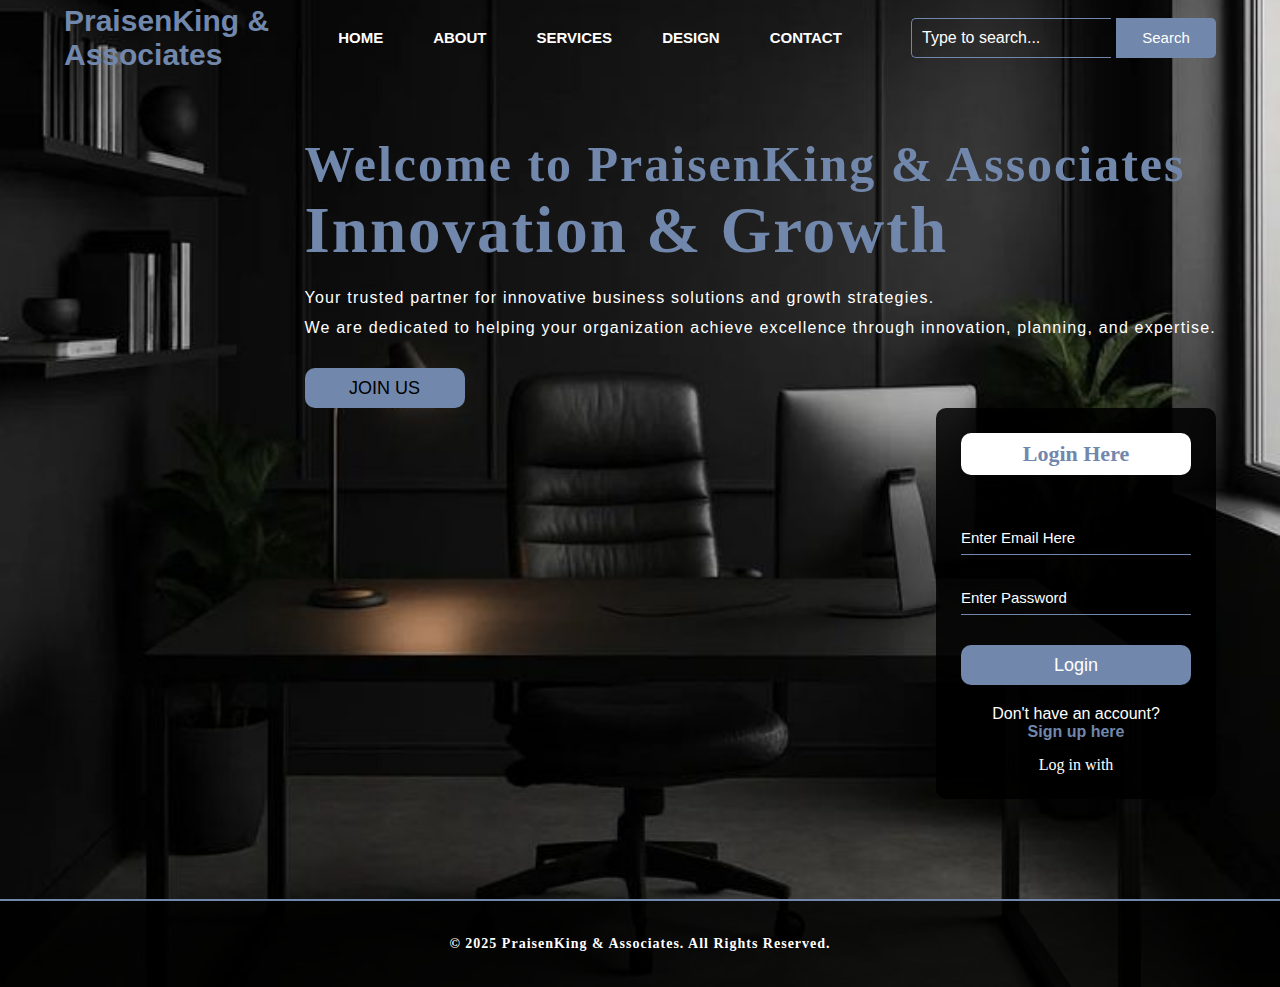
<file: index.html>
<!DOCTYPE html>
<html lang="en">
<head>
    <meta charset="UTF-8">
    <meta name="viewport" content="width=device-width, initial-scale=1.0">
    <title>PraisenKing & Associates</title>

    <!-- Google Fonts -->
    <link href="https://fonts.googleapis.com/css2?family=Poppins:wght@400;600&display=swap" rel="stylesheet">

    <!-- CSS Link -->
    <link rel="stylesheet" href="style.css">

    <!-- Meta Description for SEO -->
    <meta name="description" content="PraisenKing & Associates - Your trusted partner for innovative business solutions and growth strategies.">
</head>
<body>
    <div class="main">
        <!-- Navbar -->
        <div class="navbar">
            <div class="icon">
                <h2 class="logo">PraisenKing &<br>Associates</h2>
            </div>

            <!-- Menu -->
            <div class="menu">
                <ul>
                    <li><a href="index.html" class="active">HOME</a></li>
                    <li><a href="aboutus.html">ABOUT</a></li>
                    <li><a href="services.html">SERVICES</a></li>
                    <li><a href="design.html">DESIGN</a></li>
                    <li><a href="contact.html">CONTACT</a></li>
                </ul>
            </div>

            <!-- Search Bar -->
            <div class="search">
                <input class="srch" type="search" placeholder="Type to search..." aria-label="Search field">
                <button class="btn">Search</button>
            </div>
        </div>

        <!-- Main Content -->
        <div class="content">
            <!-- Text Section -->
            <div class="text-section">
                <h1>Welcome to PraisenKing & Associates<br><span>Innovation & Growth</span></h1>
                <p class="par">
                    Your trusted partner for innovative business solutions and growth strategies.<br>
                    We are dedicated to helping your organization achieve excellence through innovation, planning, and expertise.
                </p>
                <button class="cn"><a href="signup.html">JOIN US</a></button>
            </div>

            <!-- Login Form -->
            <div class="form">
                <h2>Login Here</h2>
                <form action="login.html" method="post">
                    <input type="email" name="email" placeholder="Enter Email Here" required>
                    <input type="password" name="password" placeholder="Enter Password" required>
                    <button class="btnn" type="submit">Login</button>
                </form>

                <p class="link">
                    Don't have an account?<br>
                    <a href="signup.html">Sign up here</a>
                </p>

                <p class="liw">Log in with</p>
                <!-- social media icons here -->
            </div>
        </div>


        <!-- Footer -->
        <footer>
            <p style="text-align: center; color: white; padding: 15px 0;">
                © 2025 PraisenKing & Associates. All Rights Reserved.
            </p>
        </footer>
    </div>

    <!-- Smooth Scrolling -->
    <script>
        document.querySelectorAll('a[href^="#"]').forEach(anchor => {
            anchor.addEventListener('click', function (e) {
                e.preventDefault();
                document.querySelector(this.getAttribute('href')).scrollIntoView({
                    behavior: 'smooth'
                });
            });
        });
    </script>
</body>
</html>
</file>
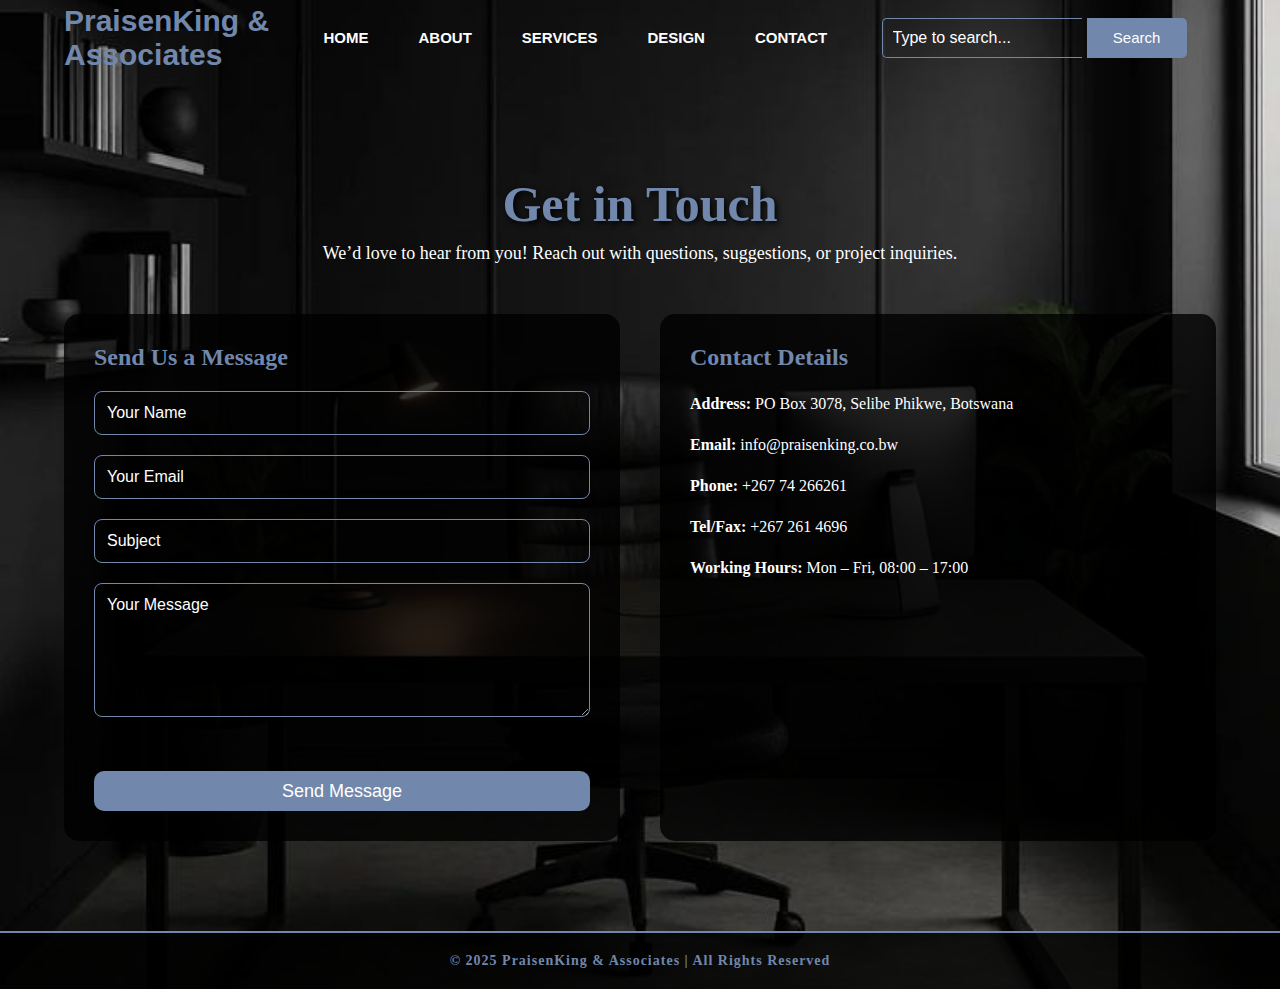
<file: contact.html>
<!DOCTYPE html>
<html lang="en">
<head>
    <meta charset="UTF-8">
    <meta name="viewport" content="width=device-width, initial-scale=1.0">
    <title>Contact Us | PraisenKing & Associates</title>
    <link rel="stylesheet" href="style.css">
</head>
<body>
    <div class="main contact-page">
        <!-- Navbar -->
        <div class="navbar">
            <div class="icon">
                <h2 class="logo">PraisenKing &<br>Associates</h2>
            </div>

            <div class="menu">
                <ul>
                    <li><a href="index.html">HOME</a></li>
                    <li><a href="about.html">ABOUT</a></li>
                    <li><a href="services.html">SERVICES</a></li>
                    <li><a href="design.html">DESIGN</a></li>
                    <li><a href="contact.html" class="active">CONTACT</a></li>
                </ul>
            </div>

            <div class="search">
                <input class="srch" type="search" placeholder="Type to search...">
                <button class="btn">Search</button>
            </div>

            <div class="hamburger" onclick="document.querySelector('.menu').classList.toggle('active')">
                <div></div>
                <div></div>
                <div></div>
            </div>
        </div>

        <!-- Contact Header -->
        <div class="contact-header">
            <h1>Get in Touch</h1>
            <p>We’d love to hear from you! Reach out with questions, suggestions, or project inquiries.</p>
        </div>

        <!-- Contact Form + Info -->
        <div class="contact-content">
            <div class="contact-form">
                <h2>Send Us a Message</h2>
                <form action="#" method="POST">
                    <input type="text" name="name" placeholder="Your Name" required>
                    <input type="email" name="email" placeholder="Your Email" required>
                    <input type="text" name="subject" placeholder="Subject" required>
                    <textarea name="message" placeholder="Your Message" rows="6" required></textarea>
                    <button type="submit" class="btnn">Send Message</button>
                </form>
            </div>

            <div class="contact-info">
                <h2>Contact Details</h2>
                <p><strong>Address:</strong> PO Box 3078,  Selibe Phikwe, Botswana</p>
                <p><strong>Email:</strong> info@praisenking.co.bw</p>
                <p><strong>Phone:</strong> +267 74 266261</p>
                <p><strong>Tel/Fax:</strong> +267 261 4696</p>
                <p><strong>Working Hours:</strong> Mon – Fri, 08:00 – 17:00</p>
            </div>
        </div>

        <!-- Footer -->
        <footer>
            <p>&copy; 2025 PraisenKing & Associates | All Rights Reserved</p>
        </footer>
    </div>
</body>
</html>
</file>
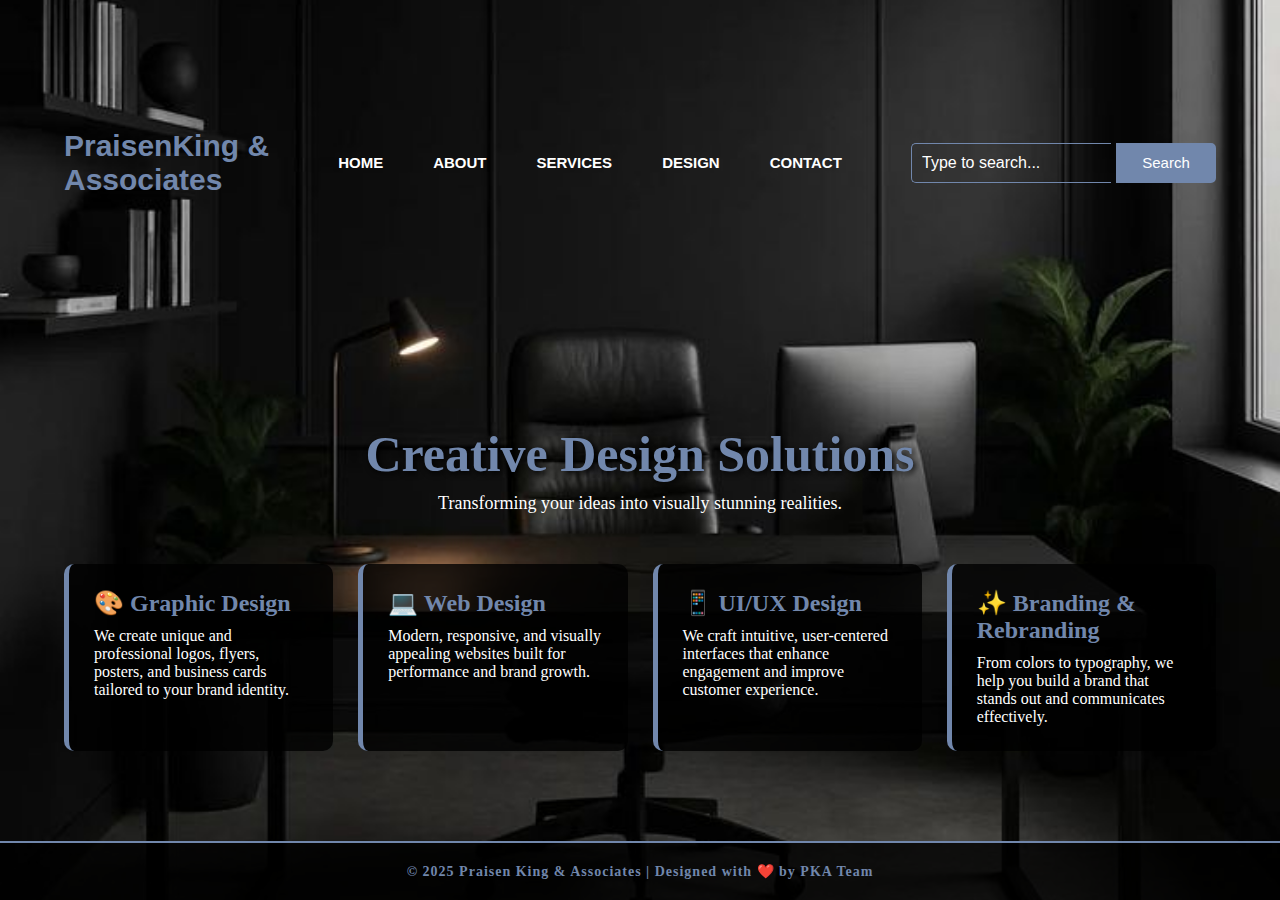
<file: design.html>
<!DOCTYPE html>
<html lang="en">
<head>
    <meta charset="UTF-8">
    <meta name="viewport" content="width=device-width, initial-scale=1.0">
    <title>Design Services | Praisen King & Associates</title>
    <link rel="stylesheet" href="style.css">
</head>
<body>
    <div class="main design-page">
        <!-- Navbar -->
        <div class="navbar">
            <div class="icon">
                <h2 class="logo">PraisenKing &<br>Associates</h2>
            </div>

            <div class="menu">
                <ul>
                    <li><a href="index.html">HOME</a></li>
                    <li><a href="aboutus.html">ABOUT</a></li>
                    <li><a href="services.html">SERVICES</a></li>
                    <li><a href="design.html" class="active">DESIGN</a></li>
                    <li><a href="contact.html">CONTACT</a></li>
                </ul>
            </div>

            <div class="search">
                <input class="srch" type="search" placeholder="Type to search...">
                <button class="btn">Search</button>
            </div>
        </div>

        <!-- Design Header -->
        <div class="design-header">
            <h1>Creative Design Solutions</h1>
            <p>Transforming your ideas into visually stunning realities.</p>
        </div>

        <!-- Design Services Section -->
        <div class="design-content">
            <div class="design-card">
                <h2>🎨 Graphic Design</h2>
                <p>We create unique and professional logos, flyers, posters, and business cards tailored to your brand identity.</p>
            </div>

            <div class="design-card">
                <h2>💻 Web Design</h2>
                <p>Modern, responsive, and visually appealing websites built for performance and brand growth.</p>
            </div>

            <div class="design-card">
                <h2>📱 UI/UX Design</h2>
                <p>We craft intuitive, user-centered interfaces that enhance engagement and improve customer experience.</p>
            </div>

            <div class="design-card">
                <h2>✨ Branding & Rebranding</h2>
                <p>From colors to typography, we help you build a brand that stands out and communicates effectively.</p>
            </div>
        </div>

        <!-- Footer -->
        <footer>
            <p>&copy; 2025 Praisen King & Associates | Designed with ❤️ by PKA Team</p>
        </footer>
    </div>
</body>
</html>
</file>
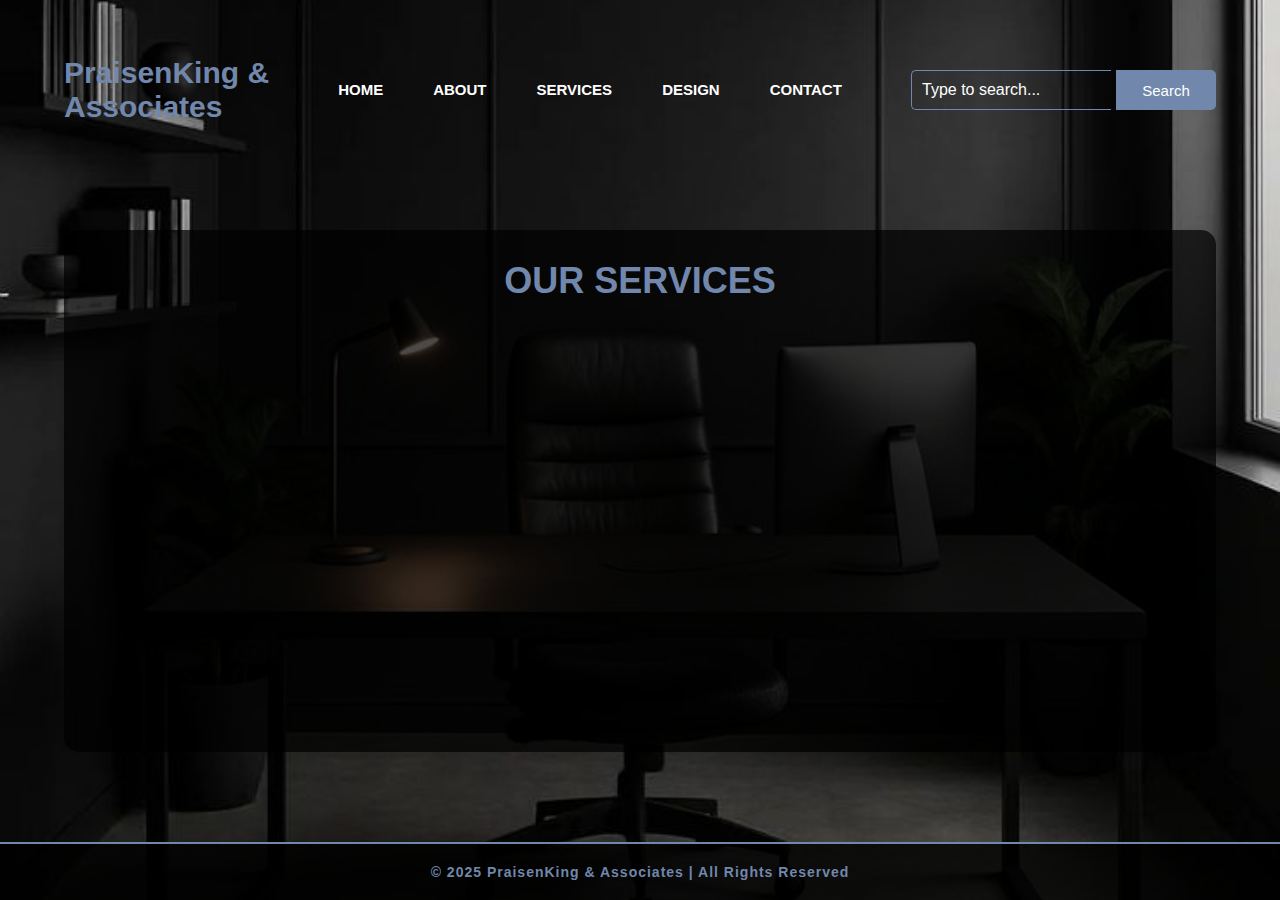
<file: services.html>
<!DOCTYPE html>
<html lang="en">
<head>
    <meta charset="UTF-8">
    <meta name="viewport" content="width=device-width, initial-scale=1.0">
    <title>PraisenKing & Associates/WHAT WE OFFER</title>
    <link rel="stylesheet" href="style.css">
</head>
<body>
    <div class="main services-page">
        <!-- Navbar -->
        <div class="navbar">
            <div class="icon">
                <h2 class="logo">PraisenKing &<br>Associates</h2>
            </div>

            <div class="menu">
                <ul>
                    <li><a href="index.html">HOME</a></li>
                    <li><a href="about.html">ABOUT</a></li>
                    <li><a href="services.html" class="active">SERVICES</a></li>
                    <li><a href="design.html">DESIGN</a></li>
                    <li><a href="contact.html">CONTACT</a></li>
                </ul>
            </div>

            <div class="search">
                <input class="srch" type="search" placeholder="Type to search...">
                <button class="btn">Search</button>
            </div>
        </div>
 
        <!-- Services Section -->
        <section class="services-section">
            <h1>OUR SERVICES</h1>
        <!-- Rotating Banner Advert -->
<section class="ad-banner">
  <div class="slide slide1">
    <div class="ad-text">
      <h1>🔥 MaryKing Business Solutions</h1>
      <p>We help you register, grow & manage your business with ease.</p>
    </div>
  </div>

  <div class="slide slide2">
    <div class="ad-text">
      <h1>💼 Professional Secretarial Services</h1>
      <p>From company registration to annual returns — we’ve got you covered.</p>
    </div>
  </div>

  <div class="slide slide3">
    <div class="ad-text">
      <h1>🎨 Creative Graphic Design</h1>
      <p>Logos, profiles, business cards — designed to impress.</p>
    </div>
  </div>

  <div class="slide slide4">
    <div class="ad-text">
      <h1>🧾 Tax & Financial Statements</h1>
      <p>Stay compliant and confident with expert support.</p>
    </div>
  </div>
</section>

        </section>
   

        <!-- Footer -->
        <footer>
            <p>&copy; 2025 PraisenKing & Associates | All Rights Reserved</p>
        </footer>
    </div>
</body>
</html>
</file>
<file: style.css>
/* === RESET === */
* {
    margin: 0;
    padding: 0;
    box-sizing: border-box;
}

/* === MAIN SECTION === */
.main {
    width: 100%;
    min-height: 100vh;
    background-image: url('images/10.jpg');
    background-position: center;
    background-size: cover;
    background-repeat: no-repeat;
    display: flex;
    flex-direction: column;
}

/* === NAVBAR === */
.navbar {
    width: 90%;
    max-width: 1200px;
    height: 75px;
    margin: auto;
    display: flex;
    align-items: center;
    justify-content: space-between;
    flex-wrap: wrap;
}

.icon {
    display: flex;
    align-items: center;
}

.logo {
    color: rgb(113, 135, 172);
    font-size: 30px;
    font-family: Arial, sans-serif;
    font-weight: bold;
}

/* === MENU === */
.menu ul {
    display: flex;
    justify-content: center;
    align-items: center;
    list-style: none;
}

.menu ul li {
    margin: 0 25px;
}

.menu ul li a {
    text-decoration: none;
    color: #fff;
    font-family: Arial, sans-serif;
    font-weight: bold;
    font-size: 15px;
    transition: 0.3s ease;
}

.menu ul li a:hover {
    color: rgb(113, 135, 172);
}

/* === SEARCH BAR === */
.search {
    display: flex;
    align-items: center;
    gap: 5px;
}

.srch {
    font-family: 'Times New Roman', serif;
    width: 200px;
    height: 40px;
    background: transparent;
    border: 1px solid rgb(113, 135, 172);
    border-right: none;
    color: #fff;
    font-size: 16px;
    padding: 10px;
    border-bottom-left-radius: 5px;
    border-top-left-radius: 5px;
}

.btn {
    width: 100px;
    height: 40px;
    background: rgb(113, 135, 172);
    border: 2px solid rgb(113, 135, 172);
    color: #fff;
    font-size: 15px;
    border-top-right-radius: 5px;
    border-bottom-right-radius: 5px;
    cursor: pointer;
    transition: 0.3s ease;
}

.btn:hover {
    background: #fff;
    color: rgb(113, 135, 172);
}

.srch:focus,
.btn:focus {
    outline: none;
}

/* === CONTENT SECTION === */
.content {
    width: 90%;
    max-width: 1200px;
    margin: auto;
    display: flex;
    flex-direction: row-reverse;
    justify-content: space-between;
    align-items: flex-start;
    flex-wrap: wrap;
    color: rgb(113, 135, 172);
    padding: 60px 0;
}

.content h1 {
    font-family: 'Times New Roman', serif;
    font-size: 50px;
    letter-spacing: 2px;
}

.content .par {
    font-family: Arial, sans-serif;
    letter-spacing: 1.2px;
    line-height: 30px;
    padding-top: 15px;
    color: #fff;
}

.content .cn {
    width: 160px;
    height: 40px;
    background: rgb(113, 135, 172);
    border: none;
    margin-top: 25px;
    font-size: 18px;
    border-radius: 10px;
    cursor: pointer;
    transition: 0.3s ease;
}

.content .cn:hover {
    background-color: #fff;
    color: rgb(113, 135, 172);
}

.content .cn a {
    text-decoration: none;
    color: #000;
}

.content span {
    color: rgb(113, 135, 172);
    font-size: 65px;
}



/* === FORM SECTION === */
.form {
    width: 280px;
    background: rgba(0, 0, 0, 0.85);
    border-radius: 10px;
    padding: 25px;
    color: #fff;
}

.form h2 {
    width: 100%;
    text-align: center;
    color: rgb(113, 135, 172);
    font-size: 22px;
    background-color: #fff;
    border-radius: 10px;
    padding: 8px;
    margin-bottom: 20px;
}

.form input {
    width: 100%;
    height: 35px;
    background: transparent;
    border: none;
    border-bottom: 1px solid rgb(113, 135, 172);
    color: #fff;
    font-size: 15px;
    margin-top: 25px;
    font-family: sans-serif;
}

.form input:focus {
    outline: none;
}

::placeholder {
    color: #fff;
    font-family: Arial, sans-serif;
}

.btnn {
    width: 100%;
    height: 40px;
    background: rgb(113, 135, 172);
    border: none;
    margin-top: 30px;
    font-size: 18px;
    border-radius: 10px;
    cursor: pointer;
    color: #fff;
    transition: 0.3s ease;
}

.btnn:hover {
    background: #fff;
    color: rgb(113, 135, 172);
}


.form .link {
    font-family: Arial, Helvetica, sans-serif;
    font-size: 16px;
    padding-top: 20px;
    text-align: center;
}

.form .link a {
    text-decoration: none;
    color: rgb(113, 135, 172);
    font-weight: bold;
}

.liw {
    padding-top: 15px;
    text-align: center;
}

/* === RESPONSIVE DESIGN === */
@media (max-width: 992px) {
    .menu ul {
        flex-direction: column;
        align-items: center;
    }

    .navbar {
        flex-direction: column;
        height: auto;
    }

    .search {
        margin-top: 10px;
    }

    .content {
        flex-direction: column;
        align-items: center;
        text-align: center;
    }

    .form {
        margin-top: 40px;
    }

    .content h1 {
        font-size: 40px;
    }
}

@media (max-width: 600px) {
    .content h1 {
        font-size: 32px;
    }

    .menu ul li {
        margin: 10px 0;
    }

    .srch {
        width: 150px;
    }

    .btn {
        width: 80px;
    }

    .form {
        width: 90%;
    }
}

/* === ABOUT PAGE === */
.about-page {
    background-image: url('images/10.jpg');
    background-position: center;
    background-size: cover;
}

.about-section {
    width: 90%;
    max-width: 1200px;
    margin: 100px auto 60px;
    color: #fff;
    z-index: 2;
}

.about-content {
    display: flex;
    justify-content: space-between;
    align-items: center;
    flex-wrap: wrap;
    gap: 40px;
}

.about-text {
    flex: 1;
    min-width: 300px;
}

.about-text h1 {
    font-size: 45px;
    color: #fff;
    margin-bottom: 20px;
}

.about-text h1 span {
    color: rgb(113, 135, 172);
}

.about-text p {
    font-size: 16px;
    line-height: 28px;
    margin-bottom: 15px;
    color: #e0e0e0;
}

.about-image {
    flex: 1;
    min-width: 300px;
    text-align: center;
}

.about-image img {
    width: 100%;
    max-width: 450px;
    border-radius: 15px;
    box-shadow: 0 4px 10px rgba(0,0,0,0.4);
}

/* === MISSION / VISION / VALUES === */
.values-section {
    background: rgba(0, 0, 0, 0.7);
    padding: 60px 0;
    text-align: center;
}

.values-container {
    display: flex;
    justify-content: center;
    align-items: stretch;
    flex-wrap: wrap;
    gap: 30px;
    width: 90%;
    max-width: 1100px;
    margin: auto;
}

.value-card {
    background: rgba(255, 255, 255, 0.05);
    border: 1px solid rgba(255, 255, 255, 0.2);
    border-radius: 15px;
    padding: 30px;
    flex: 1;
    min-width: 280px;
    transition: 0.3s ease;
}

.value-card h2 {
    color:  rgb(113, 135, 172);
    margin-bottom: 15px;
    font-size: 22px;
}

.value-card p {
    color: #e0e0e0;
    line-height: 26px;
}

.value-card:hover {
    transform: translateY(-5px);
    background: rgba(255, 255, 255, 0.1);
}

/* === RESPONSIVE ABOUT PAGE === */
@media (max-width: 768px) {
    .about-content {
        flex-direction: column-reverse;
        text-align: center;
    }

    .about-text h1 {
        font-size: 36px;
    }

    .about-image img {
        max-width: 90%;
    }

    .values-container {
        flex-direction: column;
    }
}

/* === DESIGN PAGE === */
.design-page {
    background-image: url('images/10.jpg');
    background-size: cover;
    background-position: center;
    color: #fff;
    min-height: 100vh;
    display: flex;
    flex-direction: column;
}

.design-header {
    text-align: center;
    margin-top: 100px;
}

.design-header h1 {
    font-size: 50px;
    color: rgb(113, 135, 172);
    text-shadow: 2px 2px 6px #000;
}

.design-header p {
    font-size: 18px;
    margin-top: 10px;
    color: #fff;
}

.design-content {
    display: grid;
    grid-template-columns: repeat(auto-fit, minmax(250px, 1fr));
    gap: 25px;
    width: 90%;
    margin: 50px auto;
}

.design-card {
    background: rgba(0, 0, 0, 0.8);
    border-left: 5px solid rgb(113, 135, 172);
    border-radius: 10px;
    padding: 25px;
    transition: transform 0.3s ease, box-shadow 0.3s ease;
}

.design-card:hover {
    transform: translateY(-8px);
    box-shadow: 0 5px 15px rgb(113, 135, 172);
}

.design-card h2 {
    color: rgb(113, 135, 172);
    margin-bottom: 10px;
}

footer {
    text-align: center;
    padding: 20px;
    margin-top: auto;
    background: rgba(0, 0, 0, 0.8);
    color: rgb(113, 135, 172)f;
    font-size: 15px;
    letter-spacing: 1px;
}

/* === CONTACT PAGE === */
.contact-page {
    background-image: url('images/10.jpg');
    background-size: cover;
    background-position: center;
    background-repeat: no-repeat;
    color: #fff;
    min-height: 100vh;
    display: flex;
    flex-direction: column;
}

.contact-header {
    text-align: center;
    margin-top: 100px;
    padding: 0 20px;
}

.contact-header h1 {
    font-size: 50px;
    color: rgb(113, 135, 172);
    text-shadow: 2px 2px 6px #000;
}

.contact-header p {
    font-size: 18px;
    color: #fff;
    margin-top: 10px;
}

.contact-content {
    display: flex;
    justify-content: space-between;
    flex-wrap: wrap;
    gap: 40px;
    width: 90%;
    max-width: 1200px;
    margin: 50px auto;
}

.contact-form, .contact-info {
    background: rgba(0, 0, 0, 0.8);
    padding: 30px;
    border-radius: 15px;
    flex: 1;
    min-width: 300px;
}

.contact-form h2, .contact-info h2 {
    color: rgb(113, 135, 172);
    margin-bottom: 20px;
}

.contact-form input, .contact-form textarea {
    width: 100%;
    padding: 12px;
    margin-bottom: 20px;
    border: 1px solid rgb(113, 135, 172);
    border-radius: 8px;
    background: transparent;
    color: #fff;
    font-size: 16px;
}

.contact-form input:focus, .contact-form textarea:focus {
    outline: none;
    border-color: #fff;
}

.contact-form .btnn {
    background: rgb(113, 135, 172);
    border: none;
    color: #fff;
    font-size: 18px;
    cursor: pointer;
    border-radius: 10px;
    width: 100%;
    transition: 0.3s ease;
}

.contact-form .btnn:hover {
    background: #fff;
    color: rgb(113, 135, 172);
}

.contact-info p {
    margin-bottom: 15px;
    font-size: 16px;
    line-height: 26px;
}

footer {
    text-align: center;
    padding: 20px;
    margin-top: auto;
    background: rgba(0, 0, 0, 0.8);
    color: rgb(113, 135, 172);
    font-size: 15px;
}

/* === RESPONSIVE CONTACT PAGE === */
@media (max-width: 768px) {
    .contact-content {
        flex-direction: column;
    }
    
    .contact-header h1 {
        font-size: 36px;
    }
}

/* === SERVICES PAGE === */
.services-page {
    background-image: url('images/10.jpg');
    background-size: cover;
    background-position: center;
    background-repeat: no-repeat;
    color: #fff;
    min-height: 100vh;
    display: flex;
    flex-direction: column;
}

.services-section {
    width: 90%;
    max-width: 1200px;
    margin: 100px auto;
    background: rgba(0, 0, 0, 0.8);
    padding: 30px;
    border-radius: 15px;
}

.services-section h1 {
    text-align: center;
    color: rgb(113, 135, 172);
    font-size: 42px;
    margin-bottom: 30px;
}

.services-section h2 {
    color: rgb(113, 135, 172);
    margin-top: 40px;
    font-size: 26px;
}

.services-section table {
    width: 100%;
    border-collapse: collapse;
    margin-top: 15px;
    background: rgba(255, 255, 255, 0.05);
    border-radius: 8px;
    overflow: hidden;
}

.services-section th,
.services-section td {
    padding: 12px 15px;
    text-align: left;
    border-bottom: 1px solid #555;
}

.services-section th {
    background-color: #ff7200;
    color: #fff;
    font-size: 18px;
}

.services-section tr:hover {
    background: rgba(206, 184, 167, 0.2);
}

footer {
    text-align: center;
    padding: 20px;
    background: rgba(0, 0, 0, 0.85);
    color: rgb(113, 135, 172);
    font-size: 14px;
}

/* === Rotating Ad Banner === */
.ad-banner {
  width: 100%;
  height: 400px;
  position: relative;
  overflow: hidden;
}

/* Each slide */
.slide {
  width: 100%;
  height: 100%;
  position: absolute;
  top: 0;
  left: 0;
  opacity: 0;
  animation: fadeAnimation 20s infinite;
  background-size: cover;
  background-position: center;
  display: flex;
  justify-content: center;
  align-items: center;
  text-align: center;
  transition: opacity 2s ease-in-out;
}


/* Text overlay */
.ad-text {
  background: rgba(0, 0, 0, 0.6);
  padding: 25px 40px;
  border-radius: 10px;
}

.ad-text h1 {
  color: rgb(113, 135, 172);
  font-size: 32px;
  margin-bottom: 10px;
}

.ad-text p {
  color: #fff;
  font-size: 18px;
}

/* Animation keyframes */
@keyframes fadeAnimation {
  0% { opacity: 0; }
  5% { opacity: 1; }
  25% { opacity: 1; }
  30% { opacity: 0; }
  100% { opacity: 0; }
}

/* === SERVICES PAGE SPECIFIC === */
.services-page {
  background-image: url('images/10.jpg');
  background-size: cover;
  background-position: center;
  background-attachment: fixed;
  color: #fff;
  font-family: Arial, sans-serif;
}

/* === Rotating Ad Banner === */
.ad-banner {
  width: 100%;
  height: 400px;
  position: relative;
  overflow: hidden;
  margin-top: 20px;
}

/* Each slide */
.slide {
  width: 100%;
  height: 100%;
  position: absolute;
  top: 0;
  left: 0;
  opacity: 0;
  animation: fadeAnimation 20s infinite;
  background-size: cover;
  background-position: center;
  display: flex;
  justify-content: center;
  align-items: center;
  text-align: center;
  transition: opacity 2s ease-in-out;
}

/* Replace with your actual images */
.slide1 { background-image: url('images/9.jpg'); animation-delay: 0s; }
.slide2 { background-image: url('images/8.jpg'); animation-delay: 5s; }
.slide3 { background-image: url('images/7.jpg'); animation-delay: 10s; }
.slide4 { background-image: url('images/6.jpg'); animation-delay: 15s; }

/* Text overlay */
.ad-text {
  background: rgba(0, 0, 0, 0.6);
  padding: 25px 40px;
  border-radius: 10px;
  max-width: 80%;
}

.ad-text h1 {
  color: rgb(113, 135, 172);
  font-size: 32px;
  margin-bottom: 10px;
}

.ad-text p {
  color: #fff;
  font-size: 18px;
}

/* Animation keyframes */
@keyframes fadeAnimation {
  0% { opacity: 0; }
  5% { opacity: 1; }
  25% { opacity: 1; }
  30% { opacity: 0; }
  100% { opacity: 0; }
}

/* === Services Section === */
.services-section {
  width: 90%;
  max-width: 1200px;
  margin: 50px auto;
  background: rgba(0, 0, 0, 0.7);
  padding: 30px;
  border-radius: 15px;
}

.services-section h1 {
  text-align: center;
  color: rgb(113, 135, 172);
  font-size: 36px;
  margin-bottom: 20px;
}

.services-section h2 {
  margin-top: 30px;
  color: rgb(113, 135, 172);
  font-size: 24px;
  border-bottom: 2px solid #ff7200;
  display: inline-block;
  margin-bottom: 10px;
}

.services-section table {
  width: 100%;
  border-collapse: collapse;
  margin-bottom: 25px;
}

.services-section table th,
.services-section table td {
  border: 1px solid rgb(113, 135, 172);
  padding: 10px;
  text-align: left;
  color: #fff;
}

.services-section table th {
  background-color: rgba(163, 139, 233, 0.8);
  color: rgb(113, 135, 172);
}

.services-section table tr:nth-child(even) {
  background-color: rgba(255, 255, 255, 0.05);
}

/* === Footer === */
footer {
  background-color: rgba(0, 0, 0, 0.8);
  text-align: center;
  padding: 20px;
  color: rgb(113, 135, 172);
  font-weight: bold;
  margin-top: 40px;
  border-top: 2px solid  rgb(113, 135, 172);
}

/* === Responsive Adjustments === */
@media (max-width: 768px) {
  .ad-text h1 { font-size: 24px; }
  .ad-text p { font-size: 16px; }
  .services-section { padding: 20px; }
  .services-section h1 { font-size: 28px; }
  .services-section h2 { font-size: 20px; }
}
</file>
